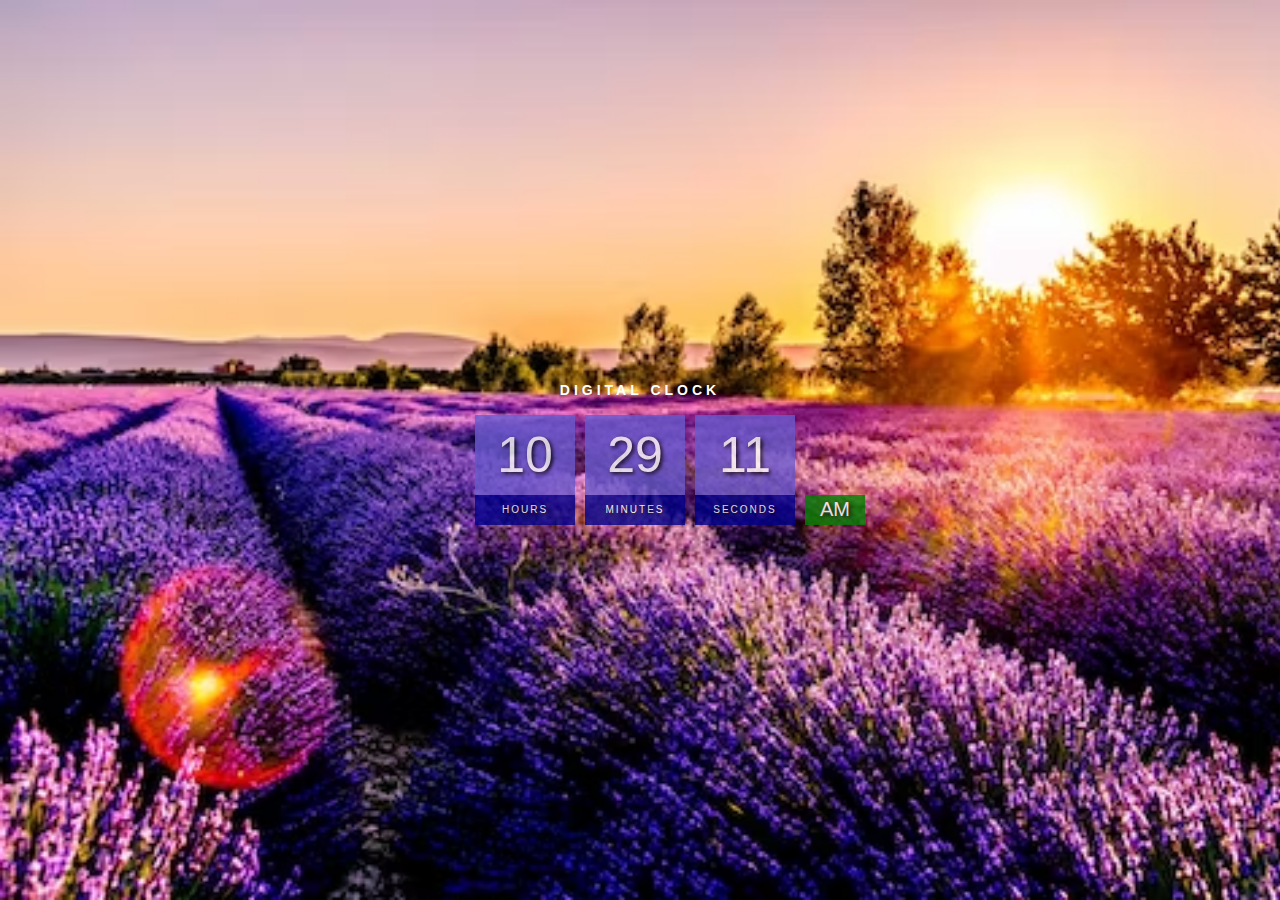
<file: 1.Digital Clock/index.html>
<!DOCTYPE html>
<html lang="en">
  <head>
    <meta charset="UTF-8" />
    <meta http-equiv="X-UA-Compatible" content="IE=edge" />
    <meta name="viewport" content="width=device-width, initial-scale=1.0" />
    <title>Digital Clock</title>
    <link rel="stylesheet" href="style.css" />
  </head>
  <body>
    <h2>Digital Clock</h2>
    <div class="clock">
      <div>
        <span id="hours">00</span>
        <span class="text">Hours</span>
      </div>

      <div>
        <span id="minutes">00</span>
        <span class="text">Minutes</span>
      </div>

      <div>
        <span id="seconds">00</span>
        <span class="text">Seconds</span>
      </div>

      <div>
        <span id="ampm">AM</span>
      </div>
    </div>
    <script src="script.js"></script>
  </body>
</html>
</file>
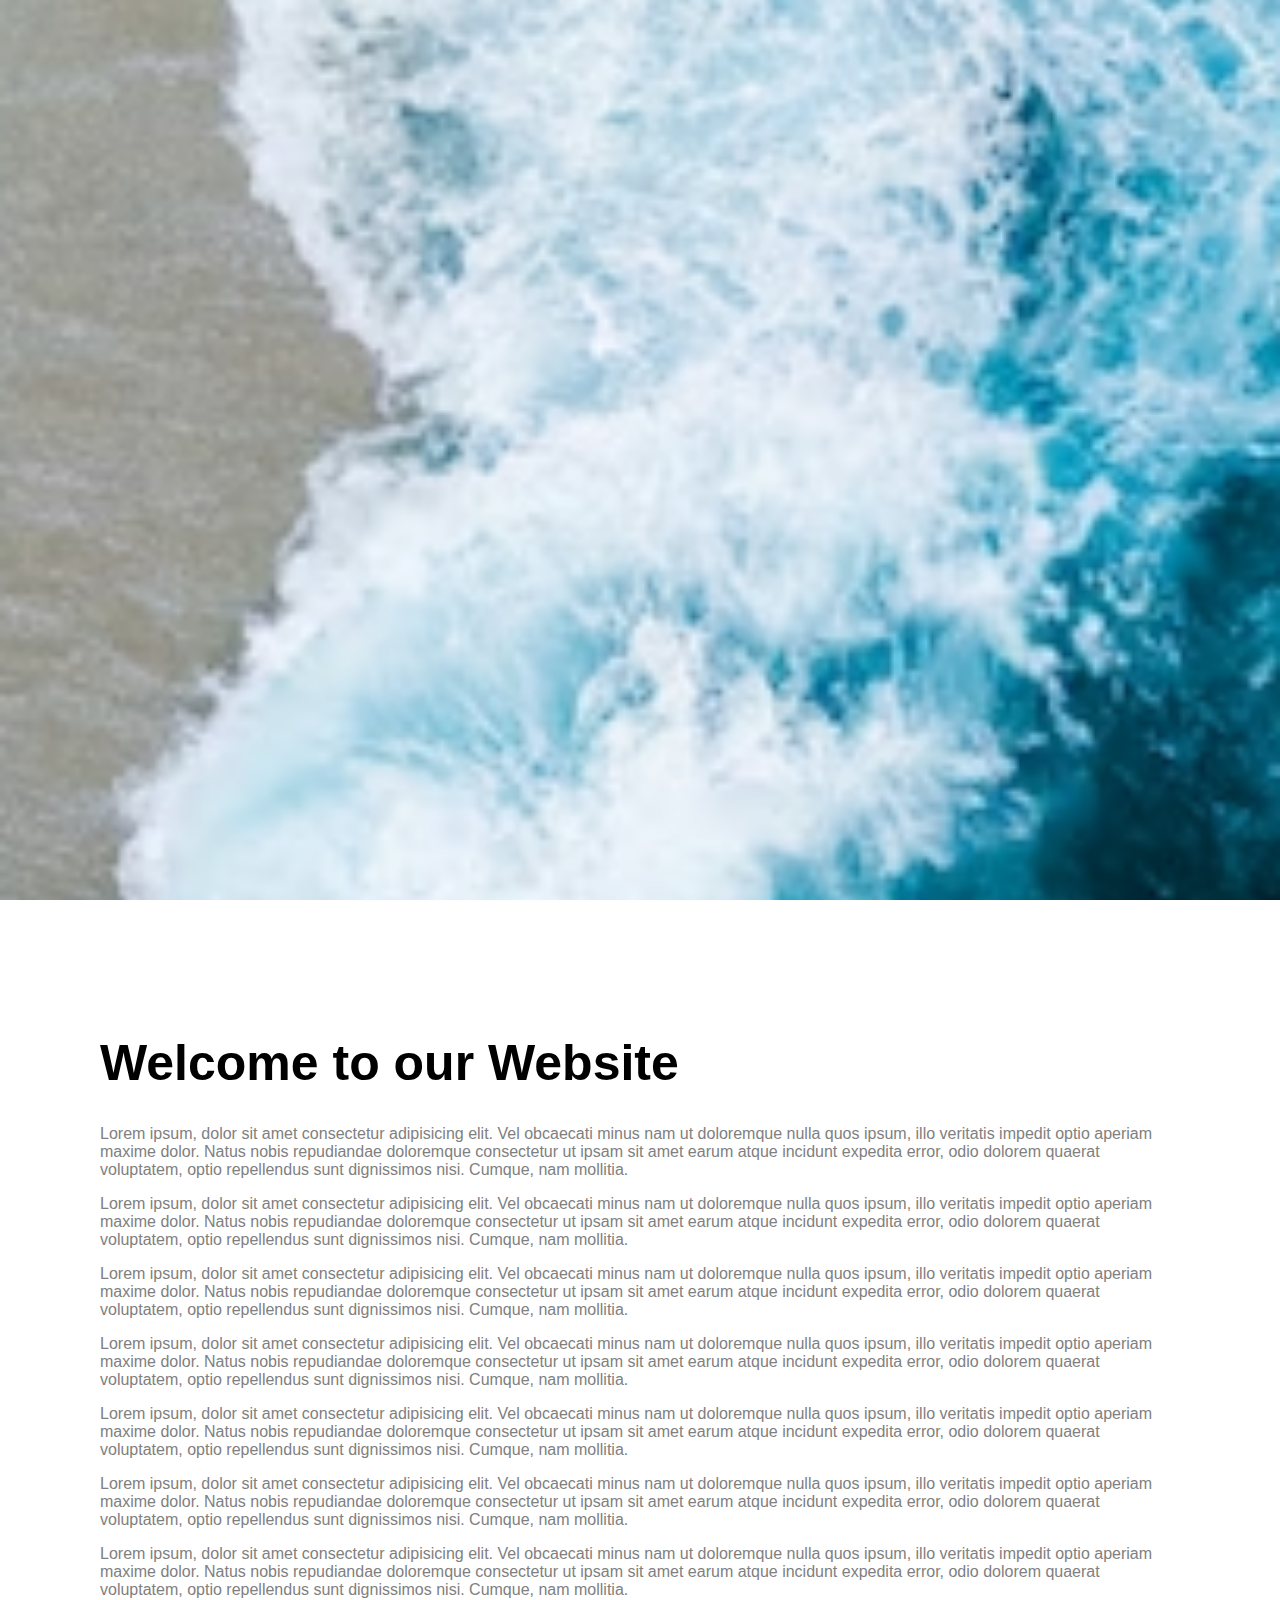
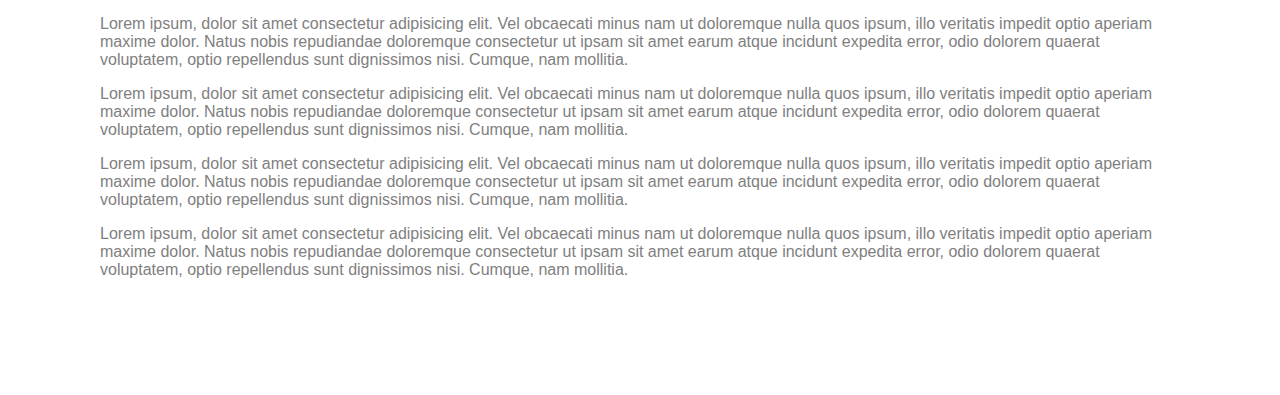
<file: 10.Background Image Scroll Effect/index.html>
<!DOCTYPE html>
<html lang="en">
  <head>
    <meta charset="UTF-8" />
    <meta http-equiv="X-UA-Compatible" content="IE=edge" />
    <meta name="viewport" content="width=device-width, initial-scale=1.0" />
    <title>Background Image Scroll Effect</title>
    <link rel="stylesheet" href="style.css" />
  </head>
  <body>
    <div class="bg-image" id="bg-image"></div>
    <div class="container">
      <h1>Welcome to our Website</h1>
      <p>
        Lorem ipsum, dolor sit amet consectetur adipisicing elit. Vel obcaecati
        minus nam ut doloremque nulla quos ipsum, illo veritatis impedit optio
        aperiam maxime dolor. Natus nobis repudiandae doloremque consectetur ut
        ipsam sit amet earum atque incidunt expedita error, odio dolorem quaerat
        voluptatem, optio repellendus sunt dignissimos nisi. Cumque, nam
        mollitia.
      </p>
      <p>
        Lorem ipsum, dolor sit amet consectetur adipisicing elit. Vel obcaecati
        minus nam ut doloremque nulla quos ipsum, illo veritatis impedit optio
        aperiam maxime dolor. Natus nobis repudiandae doloremque consectetur ut
        ipsam sit amet earum atque incidunt expedita error, odio dolorem quaerat
        voluptatem, optio repellendus sunt dignissimos nisi. Cumque, nam
        mollitia.
      </p>
      <p>
        Lorem ipsum, dolor sit amet consectetur adipisicing elit. Vel obcaecati
        minus nam ut doloremque nulla quos ipsum, illo veritatis impedit optio
        aperiam maxime dolor. Natus nobis repudiandae doloremque consectetur ut
        ipsam sit amet earum atque incidunt expedita error, odio dolorem quaerat
        voluptatem, optio repellendus sunt dignissimos nisi. Cumque, nam
        mollitia.
      </p>
      <p>
        Lorem ipsum, dolor sit amet consectetur adipisicing elit. Vel obcaecati
        minus nam ut doloremque nulla quos ipsum, illo veritatis impedit optio
        aperiam maxime dolor. Natus nobis repudiandae doloremque consectetur ut
        ipsam sit amet earum atque incidunt expedita error, odio dolorem quaerat
        voluptatem, optio repellendus sunt dignissimos nisi. Cumque, nam
        mollitia.
      </p>
      <p>
        Lorem ipsum, dolor sit amet consectetur adipisicing elit. Vel obcaecati
        minus nam ut doloremque nulla quos ipsum, illo veritatis impedit optio
        aperiam maxime dolor. Natus nobis repudiandae doloremque consectetur ut
        ipsam sit amet earum atque incidunt expedita error, odio dolorem quaerat
        voluptatem, optio repellendus sunt dignissimos nisi. Cumque, nam
        mollitia.
      </p>
      <p>
        Lorem ipsum, dolor sit amet consectetur adipisicing elit. Vel obcaecati
        minus nam ut doloremque nulla quos ipsum, illo veritatis impedit optio
        aperiam maxime dolor. Natus nobis repudiandae doloremque consectetur ut
        ipsam sit amet earum atque incidunt expedita error, odio dolorem quaerat
        voluptatem, optio repellendus sunt dignissimos nisi. Cumque, nam
        mollitia.
      </p>
      <p>
        Lorem ipsum, dolor sit amet consectetur adipisicing elit. Vel obcaecati
        minus nam ut doloremque nulla quos ipsum, illo veritatis impedit optio
        aperiam maxime dolor. Natus nobis repudiandae doloremque consectetur ut
        ipsam sit amet earum atque incidunt expedita error, odio dolorem quaerat
        voluptatem, optio repellendus sunt dignissimos nisi. Cumque, nam
        mollitia.
      </p>
      <p>
        Lorem ipsum, dolor sit amet consectetur adipisicing elit. Vel obcaecati
        minus nam ut doloremque nulla quos ipsum, illo veritatis impedit optio
        aperiam maxime dolor. Natus nobis repudiandae doloremque consectetur ut
        ipsam sit amet earum atque incidunt expedita error, odio dolorem quaerat
        voluptatem, optio repellendus sunt dignissimos nisi. Cumque, nam
        mollitia.
      </p>
      <p>
        Lorem ipsum, dolor sit amet consectetur adipisicing elit. Vel obcaecati
        minus nam ut doloremque nulla quos ipsum, illo veritatis impedit optio
        aperiam maxime dolor. Natus nobis repudiandae doloremque consectetur ut
        ipsam sit amet earum atque incidunt expedita error, odio dolorem quaerat
        voluptatem, optio repellendus sunt dignissimos nisi. Cumque, nam
        mollitia.
      </p>
      <p>
        Lorem ipsum, dolor sit amet consectetur adipisicing elit. Vel obcaecati
        minus nam ut doloremque nulla quos ipsum, illo veritatis impedit optio
        aperiam maxime dolor. Natus nobis repudiandae doloremque consectetur ut
        ipsam sit amet earum atque incidunt expedita error, odio dolorem quaerat
        voluptatem, optio repellendus sunt dignissimos nisi. Cumque, nam
        mollitia.
      </p>
      <p>
        Lorem ipsum, dolor sit amet consectetur adipisicing elit. Vel obcaecati
        minus nam ut doloremque nulla quos ipsum, illo veritatis impedit optio
        aperiam maxime dolor. Natus nobis repudiandae doloremque consectetur ut
        ipsam sit amet earum atque incidunt expedita error, odio dolorem quaerat
        voluptatem, optio repellendus sunt dignissimos nisi. Cumque, nam
        mollitia.
      </p>
    </div>
  </body>
  <script src="script.js"></script>
</html>
</file>
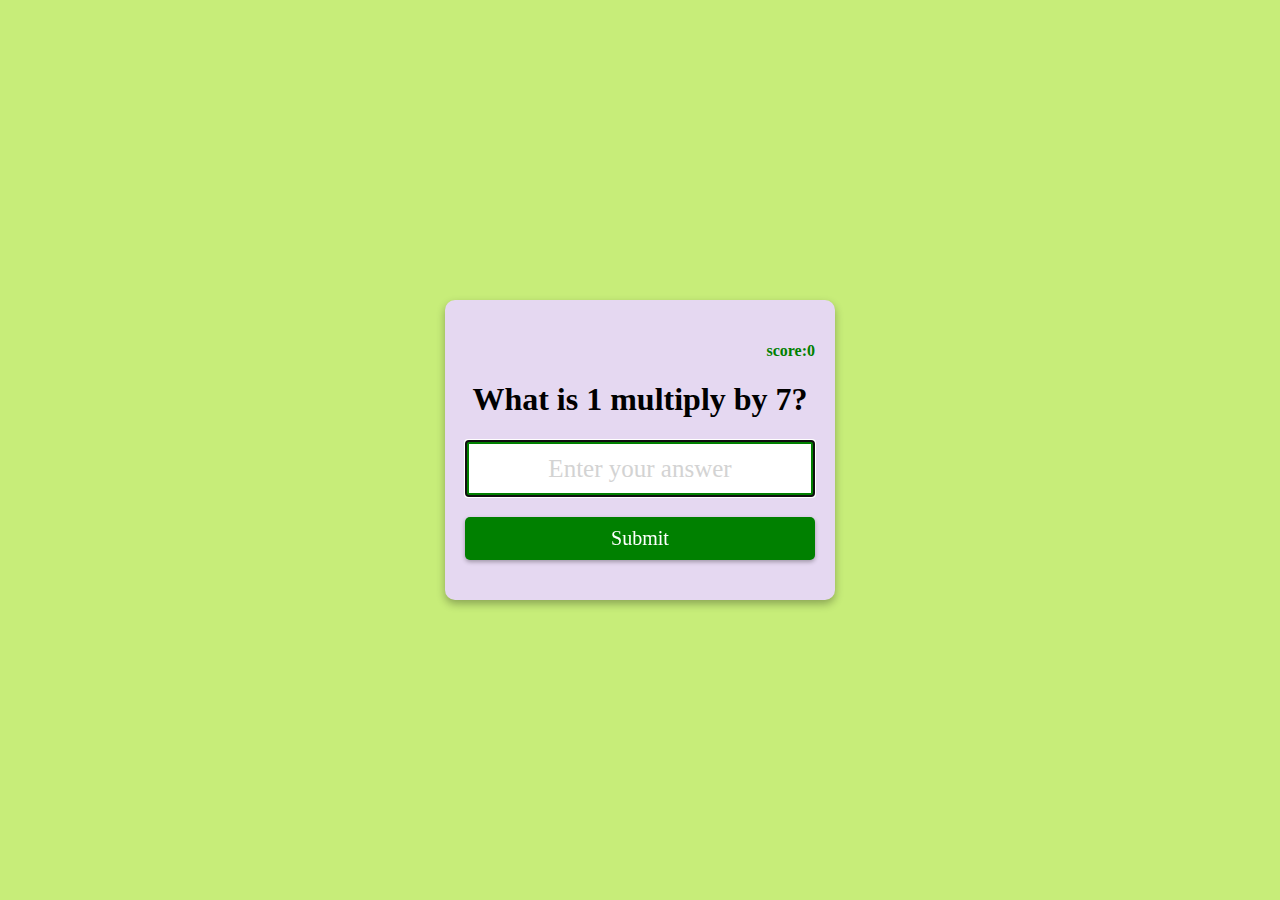
<file: 2.Multiplication App/index.html>
<!DOCTYPE html>
<html lang="en">
  <head>
    <meta charset="UTF-8" />
    <meta http-equiv="X-UA-Compatible" content="IE=edge" />
    <meta name="viewport" content="width=device-width, initial-scale=1.0" />
    <title>Multiplication App</title>
    <link rel="stylesheet" href="style.css" />
  </head>
  <body>
    <form class="form" id="form">
      <h4 class="score" id="score">score:0</h4>
      <h1 id="question">What is 12 multiply by 3?</h1>
      <input
        type="text"
        class="input"
        id="input"
        placeholder="Enter your answer"
        autofocus
        autocomplete="off"
      />
      <button type="submit" class="btn">Submit</button>
    </form>
    <script src="script.js"></script>
  </body>
</html>
</file>
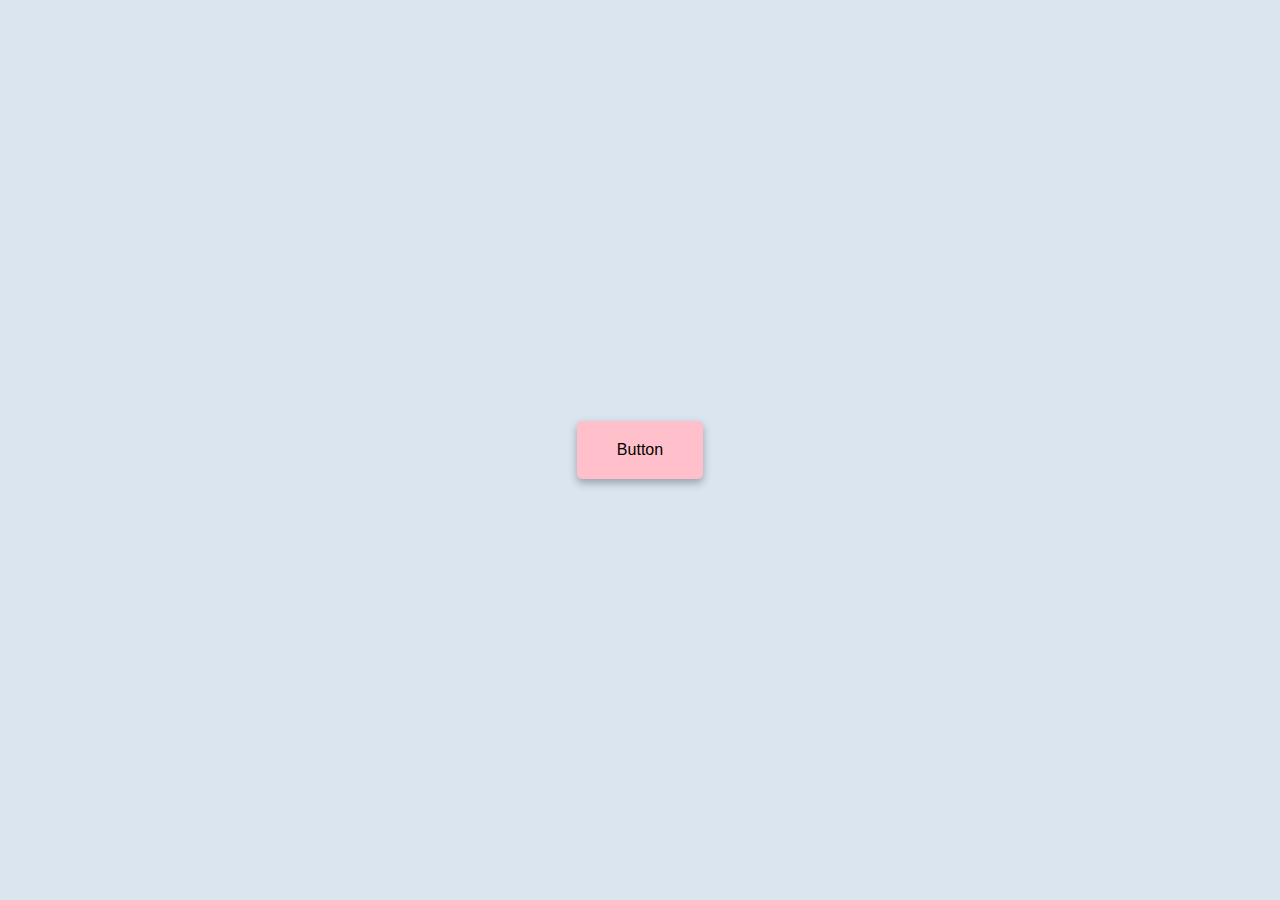
<file: 3.Button Ripple Effect/index.html>
<!DOCTYPE html>
<html lang="en">
  <head>
    <meta charset="UTF-8" />
    <meta http-equiv="X-UA-Compatible" content="IE=edge" />
    <meta name="viewport" content="width=device-width, initial-scale=1.0" />
    <title>Button Ripple Effect</title>
    <link rel="stylesheet" href="style.css" />
  </head>
  <body>
    <a href="#" class="btn"><span>Button</span></a>
  </body>
  <script src="script.js"></script>
</html>
</file>
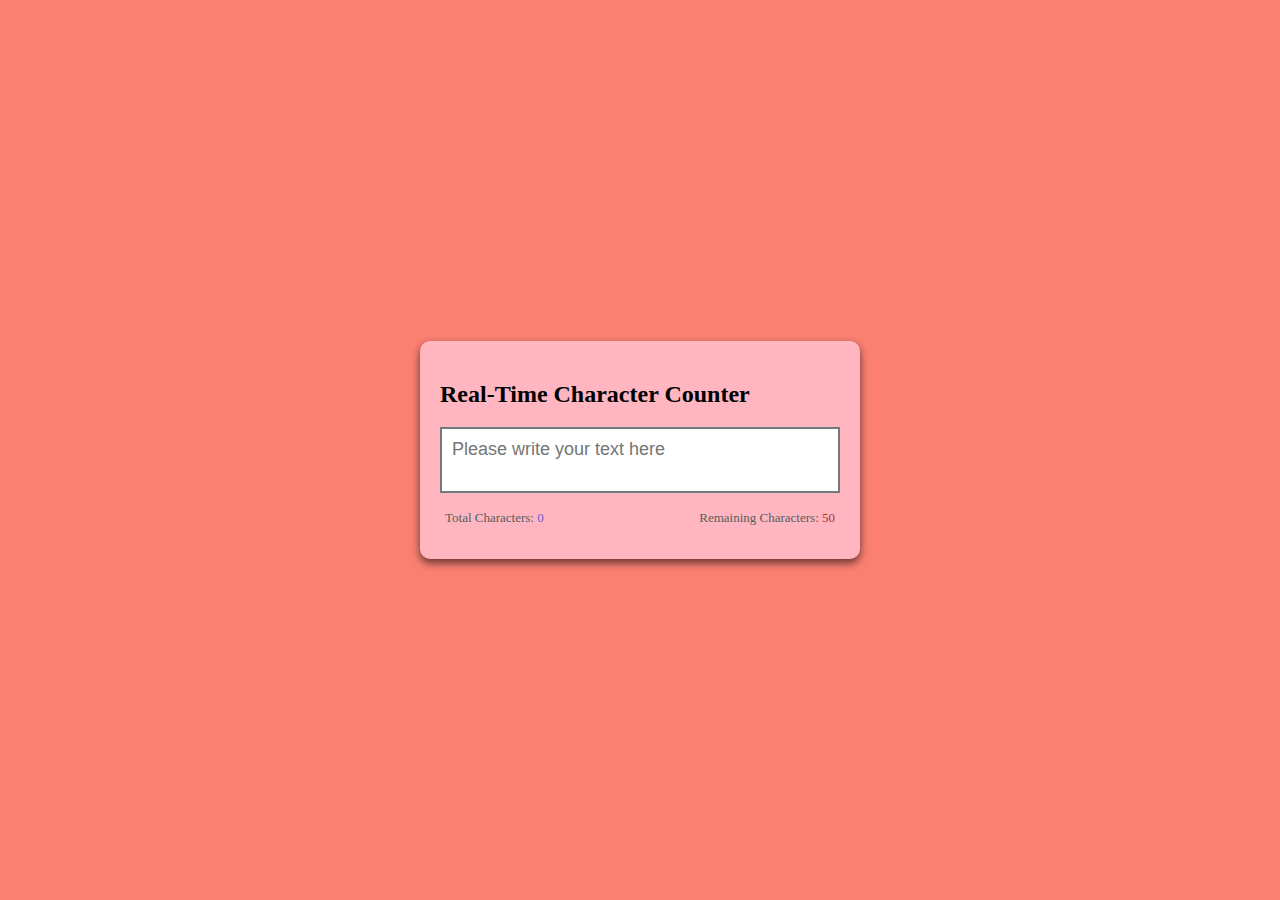
<file: 4. Real time character counter/index.html>
<!DOCTYPE html>
<html lang="en">
  <head>
    <meta charset="UTF-8" />
    <meta http-equiv="X-UA-Compatible" content="IE=edge" />
    <meta name="viewport" content="width=device-width, initial-scale=1.0" />
    <title>Real time character counter</title>
    <link rel="stylesheet" href="style.css" />
  </head>
  <body>
    <div class="container">
      <h2>Real-Time Character Counter</h2>
      <textarea
        id="text-area"
        class="text-area"
        placeholder="Please write your text here"
        maxlength="50"
      ></textarea>
      <div class="counter-container">
        <p>
          Total Characters:
          <span class="total-counter" id="total-counter">50</span>
        </p>
        <p>
          Remaining Characters:
          <span class="remaining-counter" id="remaining-counter">30</span>
        </p>
      </div>
    </div>
  </body>
  <script src="script.js"></script>
</html>
</file>
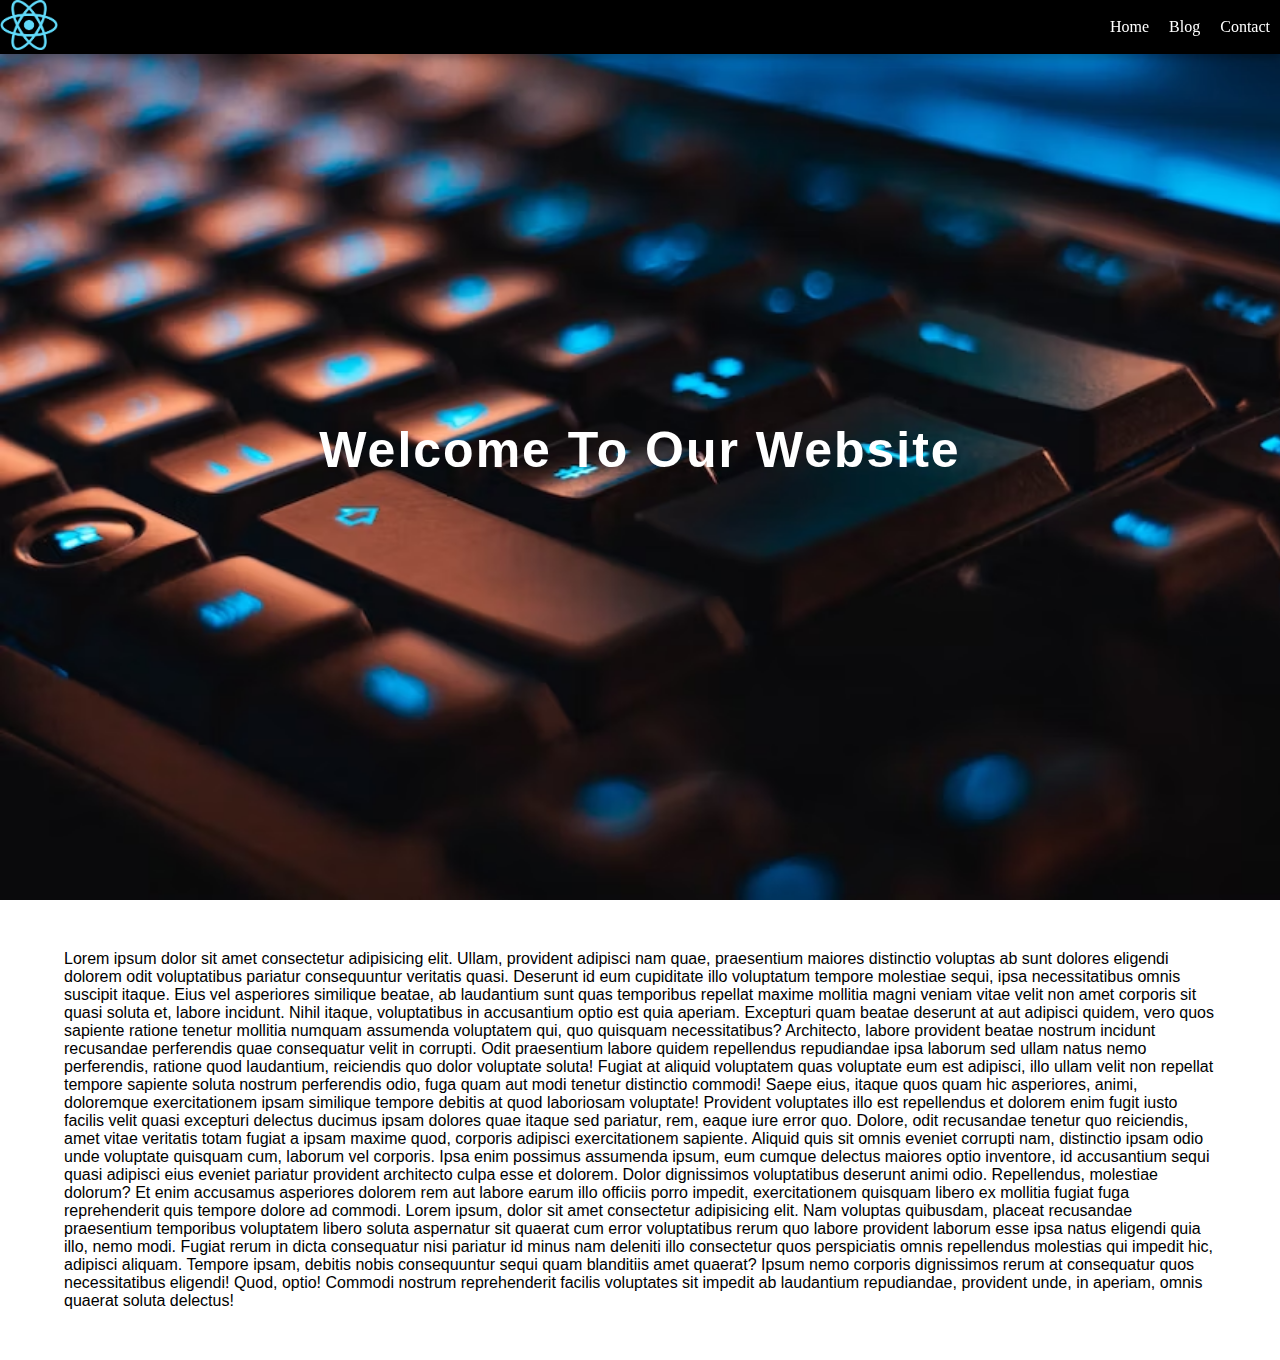
<file: 5.Sticky Navbar/index.html>
<!DOCTYPE html>
<html lang="en">
  <head>
    <meta charset="UTF-8" />
    <meta http-equiv="X-UA-Compatible" content="IE=edge" />
    <meta name="viewport" content="width=device-width, initial-scale=1.0" />
    <title>Sticky Navbar</title>
    <link rel="stylesheet" href="style.css" />
  </head>
  <body>
    <div class="navbar active">
      <a href="index.html"
        ><img src="React-icon.svg.png" alt="" class="react"
      /></a>

      <ul>
        <li>
          <a href="#">Home </a>
        </li>
        <li>
          <a href="#">Blog </a>
        </li>
        <li>
          <a href="#">Contact </a>
        </li>
      </ul>
    </div>
    <div class="top-container">
      <h1>Welcome To Our Website</h1>
    </div>
    <div class="bottom-container">
      <p class="text">
        Lorem ipsum dolor sit amet consectetur adipisicing elit. Ullam,
        provident adipisci nam quae, praesentium maiores distinctio voluptas ab
        sunt dolores eligendi dolorem odit voluptatibus pariatur consequuntur
        veritatis quasi. Deserunt id eum cupiditate illo voluptatum tempore
        molestiae sequi, ipsa necessitatibus omnis suscipit itaque. Eius vel
        asperiores similique beatae, ab laudantium sunt quas temporibus repellat
        maxime mollitia magni veniam vitae velit non amet corporis sit quasi
        soluta et, labore incidunt. Nihil itaque, voluptatibus in accusantium
        optio est quia aperiam. Excepturi quam beatae deserunt at aut adipisci
        quidem, vero quos sapiente ratione tenetur mollitia numquam assumenda
        voluptatem qui, quo quisquam necessitatibus? Architecto, labore
        provident beatae nostrum incidunt recusandae perferendis quae
        consequatur velit in corrupti. Odit praesentium labore quidem
        repellendus repudiandae ipsa laborum sed ullam natus nemo perferendis,
        ratione quod laudantium, reiciendis quo dolor voluptate soluta! Fugiat
        at aliquid voluptatem quas voluptate eum est adipisci, illo ullam velit
        non repellat tempore sapiente soluta nostrum perferendis odio, fuga quam
        aut modi tenetur distinctio commodi! Saepe eius, itaque quos quam hic
        asperiores, animi, doloremque exercitationem ipsam similique tempore
        debitis at quod laboriosam voluptate! Provident voluptates illo est
        repellendus et dolorem enim fugit iusto facilis velit quasi excepturi
        delectus ducimus ipsam dolores quae itaque sed pariatur, rem, eaque iure
        error quo. Dolore, odit recusandae tenetur quo reiciendis, amet vitae
        veritatis totam fugiat a ipsam maxime quod, corporis adipisci
        exercitationem sapiente. Aliquid quis sit omnis eveniet corrupti nam,
        distinctio ipsam odio unde voluptate quisquam cum, laborum vel corporis.
        Ipsa enim possimus assumenda ipsum, eum cumque delectus maiores optio
        inventore, id accusantium sequi quasi adipisci eius eveniet pariatur
        provident architecto culpa esse et dolorem. Dolor dignissimos
        voluptatibus deserunt animi odio. Repellendus, molestiae dolorum? Et
        enim accusamus asperiores dolorem rem aut labore earum illo officiis
        porro impedit, exercitationem quisquam libero ex mollitia fugiat fuga
        reprehenderit quis tempore dolore ad commodi. Lorem ipsum, dolor sit
        amet consectetur adipisicing elit. Nam voluptas quibusdam, placeat
        recusandae praesentium temporibus voluptatem libero soluta aspernatur
        sit quaerat cum error voluptatibus rerum quo labore provident laborum
        esse ipsa natus eligendi quia illo, nemo modi. Fugiat rerum in dicta
        consequatur nisi pariatur id minus nam deleniti illo consectetur quos
        perspiciatis omnis repellendus molestias qui impedit hic, adipisci
        aliquam. Tempore ipsam, debitis nobis consequuntur sequi quam blanditiis
        amet quaerat? Ipsum nemo corporis dignissimos rerum at consequatur quos
        necessitatibus eligendi! Quod, optio! Commodi nostrum reprehenderit
        facilis voluptates sit impedit ab laudantium repudiandae, provident
        unde, in aperiam, omnis quaerat soluta delectus!
      </p>
    </div>
  </body>
  <script src="script.js"></script>
</html>
</file>
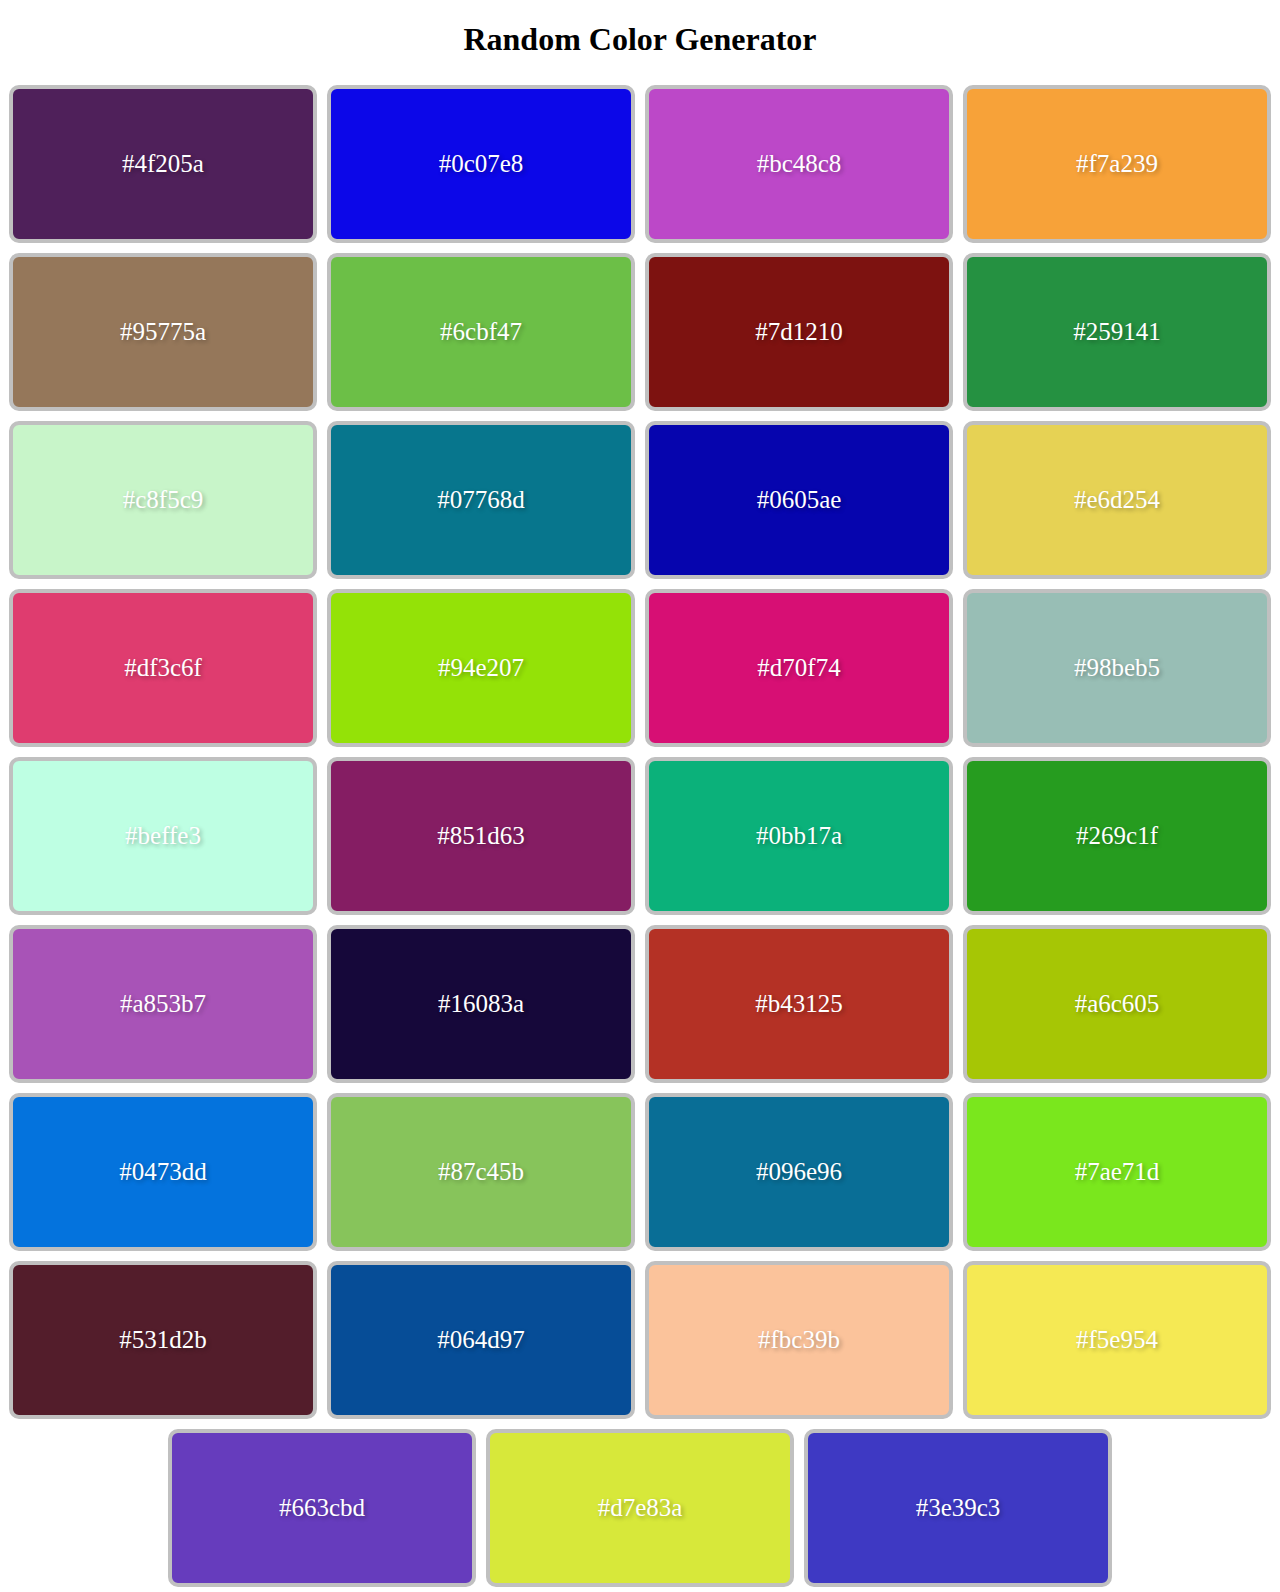
<file: 6.Random Color Generator/index.html>
<!DOCTYPE html>
<html lang="en">
  <head>
    <meta charset="UTF-8" />
    <meta http-equiv="X-UA-Compatible" content="IE=edge" />
    <meta name="viewport" content="width=device-width, initial-scale=1.0" />
    <title>Random Color Generator</title>
    <link rel="stylesheet" href="style.css" />
  </head>
  <body>
    <h1>Random Color Generator</h1>
    <div class="container">
      <div class="color-container">#7652a6</div>
      <div class="color-container">#7652a6</div>
      <div class="color-container">#7652a6</div>
      <div class="color-container">#7652a6</div>
      <div class="color-container">#7652a6</div>
    </div>
    <script src="script.js"></script>
  </body>
</html>
</file>
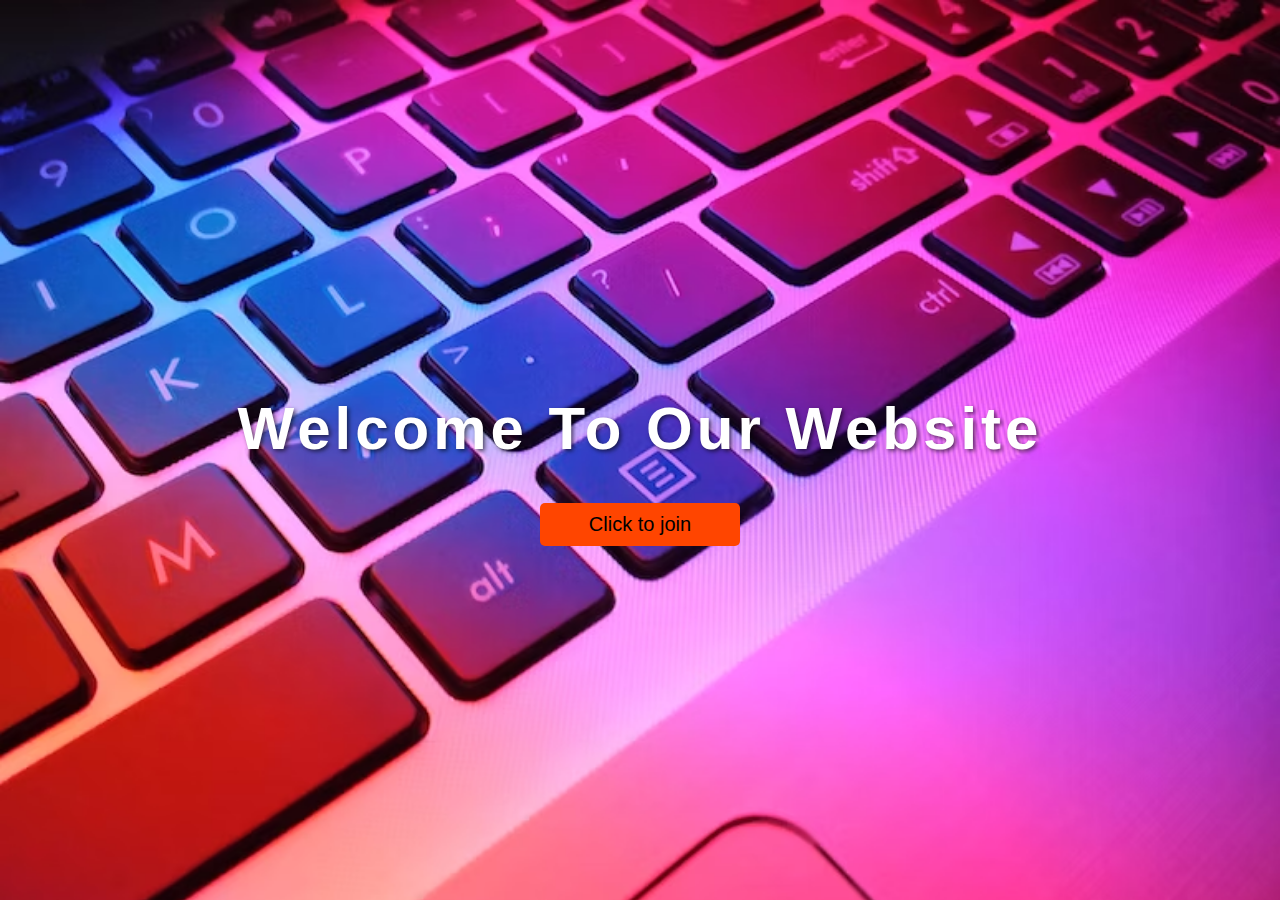
<file: 9.Blurred background Popup/index.html>
<!DOCTYPE html>
<html lang="en">
  <head>
    <meta charset="UTF-8" />
    <meta http-equiv="X-UA-Compatible" content="IE=edge" />
    <meta name="viewport" content="width=device-width, initial-scale=1.0" />
    <title>Blurred background Popup</title>
    <link
      rel="stylesheet"
      href="https://cdnjs.cloudflare.com/ajax/libs/font-awesome/6.4.0/css/all.min.css"
      integrity="sha512-iecdLmaskl7CVkqkXNQ/ZH/XLlvWZOJyj7Yy7tcenmpD1ypASozpmT/E0iPtmFIB46ZmdtAc9eNBvH0H/ZpiBw=="
      crossorigin="anonymous"
      referrerpolicy="no-referrer"
    />
    <link rel="stylesheet" href="style.css" />
  </head>
  <body>
    <div class="container">
      <h1>Welcome To Our Website</h1>
      <button class="btn">Click to join</button>
    </div>
    <div class="popup-container active">
      <h4>20% OFF Offer</h4>
      <label for="email">Your Email</label>
      <input type="email" class="input" placeholder="Enter Your Email" />
      <button class="popup-btn">Join</button>
      <div class="close-icon"><i class="fa-solid fa-xmark fa-2x"></i></div>
    </div>
  </body>
  <script src="script.js"></script>
</html>
</file>
<file: 1.Digital Clock/style.css>
body{
    margin:0;
    font-family: sans-serif;
    display: flex;
    flex-direction: column;
    align-items: center;
    height:100vh;
    justify-content: center;
    background: url("france\ img.avif");
    background-size: cover;
    /* overflow: hidden; */
}
h2{
text-transform: uppercase;
letter-spacing: 4px;
font-size: 14px;    
text-align:  center;
color: white;

}
.clock{
    display: flex;
}
.clock div{
    margin: 5px;
    position: relative;
}
.clock span{
width: 100px;
height: 80px;
background-color: slateblue;
opacity: 80%;
color: white;
display: flex;
justify-content: center;
align-items: center;
font-size: 50px;
text-shadow: 2px 2px 4px black;
}
.clock .text{
    height: 30px;
    font-size: 10px;
    text-transform: uppercase;
    letter-spacing: 2px;
    background: darkblue;
    opacity: 0.8;
}
.clock #ampm{
bottom: 0;
position: absolute;
width: 60px;
height: 30px;
font-size: 20px;
background: green;
}
</file>
<file: 10.Background Image Scroll Effect/style.css>
body{
    margin: 0;
    font-family: sans-serif;
}
.bg-image{
    height: 100vh;
    width: 100%;
    background: url(./photo-1505144808419-1957a94ca61e.avif);
    background-position: center;
    background-attachment: fixed;
    background-size: 160%;
}
.container{
padding: 100px;

}
h1{
    font-size:50px;

}
p{
    color: grey;
}
@media (max-width:500px) {
    .container{
        padding: 10px;
    }
}
</file>
<file: 2.Multiplication App/style.css>
body{
    margin: 0;
    display: flex;
    justify-content: center;
    height: 100vh;
    align-items: center;
    text-align: center;
    background-color: rgb(199, 237, 121);
    font-family: cursive;

}
.form{
    background-color: rgb(229, 216, 241);
    padding:20px;
    box-shadow: 0 4px 8px rgba(0 , 0 , 0 , 0.3);
    border-radius: 10px;
    margin: 10px;
}
.input{
    display: block;
    width: 100%;
    box-sizing: border-box;
    font-size: 25px;
    text-align: center;
    padding: 10px;
    border:solid 4px green;
    color: blue;
}
.input::placeholder{
    color: lightgray;
    font-family: cursive;

}
.btn{
    background-color: green;
    color:white;
    border: none;
    display: block;
    width:100%;
    padding:10px;
    font-size: 20px;
    font-family: cursive;
    margin: 20px 0;
    border-radius: 5px;
    box-shadow: 0 2px 4px rgba(0 , 0 , 0 , 0.3);
    cursor: pointer;

}

.btn:hover{
    filter:brightness(1.5);
}
.score{
    color: green;
    text-align: right;
}
</file>
<file: 3.Button Ripple Effect/style.css>
body{
    margin: 0;
    display: flex;
    justify-content: center;
    height: 100vh;
    align-items: center;
    background-color: rgb(218, 229, 239);
    font-family: sans-serif;

}
.btn{
    background-color: pink;
    padding: 20px 40px;
    border-radius: 5px;
    box-shadow: 0 4px 8px rgba(0 , 0 , 0 , 0.3);
    text-decoration: none;
    color: black ;
    position: relative;
    overflow: hidden;
}
.btn::before{
    content: "";
    position: absolute;
    background-color: orangered;
    width: 0;
    height:0;
    left:var(--xPos) ;
    top:var(--yPos);
    transform: translate(-50% , -50%);
    border-radius: 50%;
    /* margin: 0 0 0 350px; */
    transition: width 10.5s , height 10.5s;

    }

    .btn span{
        position: relative;

z-index: 1;    }
.btn:hover::before{
    width: 300px;
    height: 300px;
}
</file>
<file: 4. Real time character counter/style.css>
body{
    margin: 0;
display: flex;
justify-content: center;
height: 100vh;
align-items: center;
background-color: salmon;
font-family: cursive;
}
.container{
    background-color: lightpink;
    width: 400px;
    padding: 20px;
    margin: 5px;
    border-radius: 10px;
    box-shadow: 0 4px 8px rgba(0, 0 , 0 , 0.6);
}
.text-area{
    resize: none;
    width: 100%;
    height: 100%;
    font-size: 18px;
    font-family: sans-serif;
    padding: 10px;
    box-sizing: border-box;
    border: solid 2px rgb(113, 121, 121);

}
.counter-container{
    display: flex;
    justify-content: space-between;
    padding: 0 5px;
}
.counter-container p{
    font-size: 13px;
    color: rgb(85, 96, 92);

}

.total-counter{
    color: slateblue;
}
.remaining-counter{
    color: rgb(167, 53, 47);
}
</file>
<file: 5.Sticky Navbar/style.css>
body{
    margin: 0;

}
.top-container{
    background-image: url(chris.avif);
    height: 100vh;
    background-size: cover;
    display: flex;
    justify-content: center;
    align-items: center;

}
.top-container h1{
    color: white;
    font-size: 50px;
    font-family: Impact, Haettenschweiler, 'Arial Narrow Bold', sans-serif;
    letter-spacing: 2px;


}
.text{
    margin:50px  5%;
    font-family: sans-serif;
}

.react{
   height: 50px;
}
.navbar{
    display: flex;
    position: fixed;
    background-color: white;
    width: 100%;
    justify-content: space-between;
    align-items: center;
    box-shadow: 0 4px 8px rgba(0, 0 , 0 , 0.3);
    transition: background-color 2s;
}
.navbar ul{
    display: flex;
    list-style-type: none;
}
.navbar ul li a{
    text-decoration: none;
    margin: 0 10px;
    color: black;
    font-family: cursive;


}
.navbar ul li a:hover{
    color: red;

}
.navbar.active{
    background-color: black;

}
.navbar.active ul li a{
color: white;
}
</file>
<file: 6.Random Color Generator/style.css>
body{
    margin: 0;
    font-family: cursive;

}
h1{
    text-align: center;
}
.container{
    display: flex;
    flex-wrap: wrap;
    justify-content: center;
}
.color-container{
    background-color: rgb(241, 170, 40);
    width: 300px;
    height: 150px;
    color: white;
    margin: 5px;
    display: flex;
    justify-content: center;
    align-items: center;
    font-size: 25px;
    text-shadow: 2px 2px 4px rgba(0 , 0 , 0 , 0.3);
    border: solid silver 4px;
    border-radius:10px ;

}
</file>
<file: 9.Blurred background Popup/style.css>
body{
    margin: 0;
}
.container{
    display: flex;
    flex-direction: column;
    align-items: center;
    height: 100vh;
    justify-content: center;
    background: url("./photo-1560762484-813fc97650a0.avif");
    background-size: cover;
text-align: center;
transition: filter .7s;
}
h1{
    font-size: 60px;
    color: white;
    font-family:Impact, Haettenschweiler, 'Arial Narrow Bold', sans-serif;
text-shadow: 2px 2px 4px rgba(0 , 0 , 0 , 0.6);
   letter-spacing: 4px;

}
.btn{
    padding: 10px 20px;
    width: 200px;
    cursor: pointer;
    background-color: orangered;
    border: none;
    border-radius: 5px ;
    font-size: 20px;
}
.btn:hover{
    filter: brightness(0.8);
}
.active.container{
    filter: blur(5px) brightness(0.7);
}
.popup-container{
    position: fixed;
    background-color: white;
transform: translate(-50%);
    left: 50%;
    top: 30%;
    width: 400px;
    height: 200px;
    display: flex;
    flex-direction: column;
    padding: 20px;
background: url(./95cdfeef.avif);
background-size: cover;
border-radius: 10px;
 opacity: 1;
 transition: all 0.9s; 
}
h4{
    font-size: 30px;
    margin: 10px 0;
    font-family: sans-serif;
    color: rgb(130, 4, 248);
}
label{
    color: rgb(70, 18, 243);
    font-family: sans-serif;
}
.popup-btn{
    background-color: brown;
    padding: 10px;
    font-size: 20px;
    cursor: pointer;
    border: 2px solid;
}
.input{
    border: 2px solid;
    padding: 10px;
    margin: 10px 0;
    font-size: 20px;
    text-align: center;
}
.input::placeholder{
color: lightslategray;
}
.close-icon{
    position: absolute;
    right: 20px;
    cursor: pointer;
}
.close-icon:hover{
    color: rgb(9, 30, 135);
}
.active.popup-container{
    visibility: hidden;
   opacity: 0;
    top:10%; 
}
</file>
